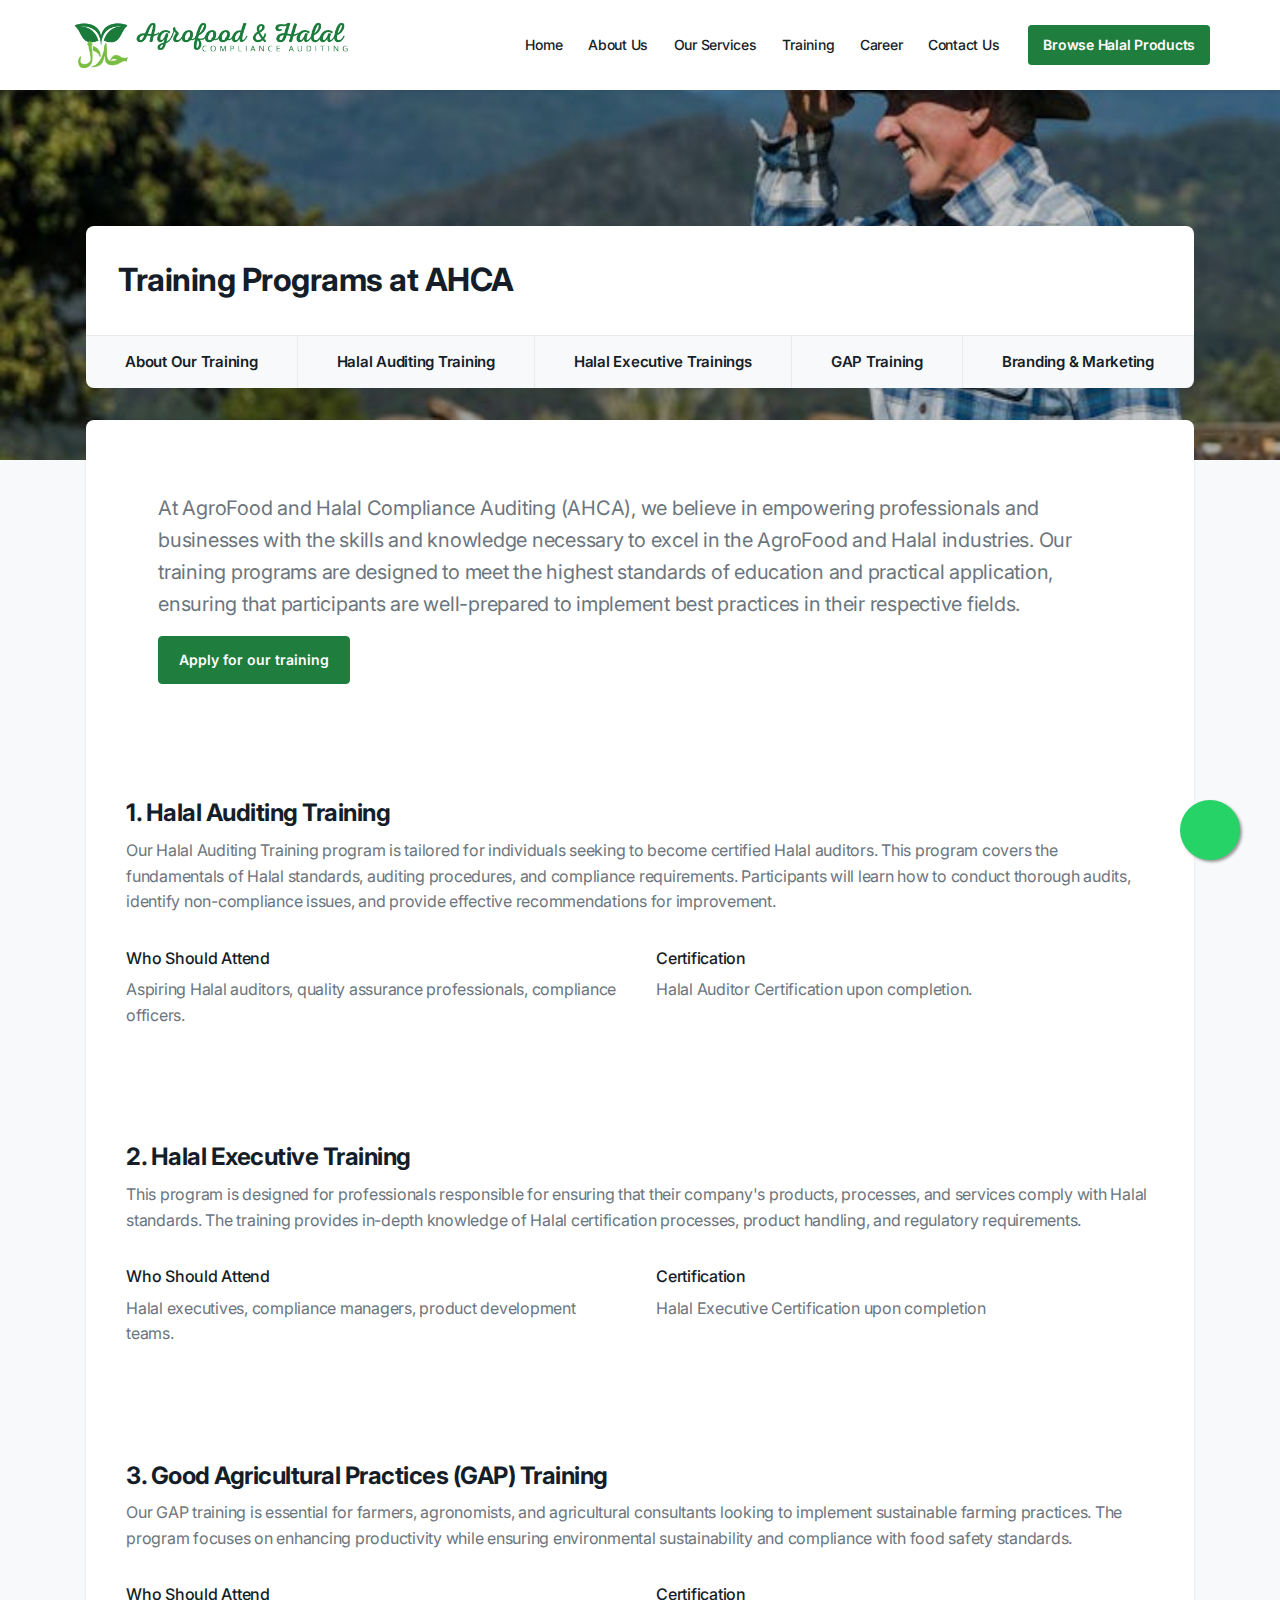
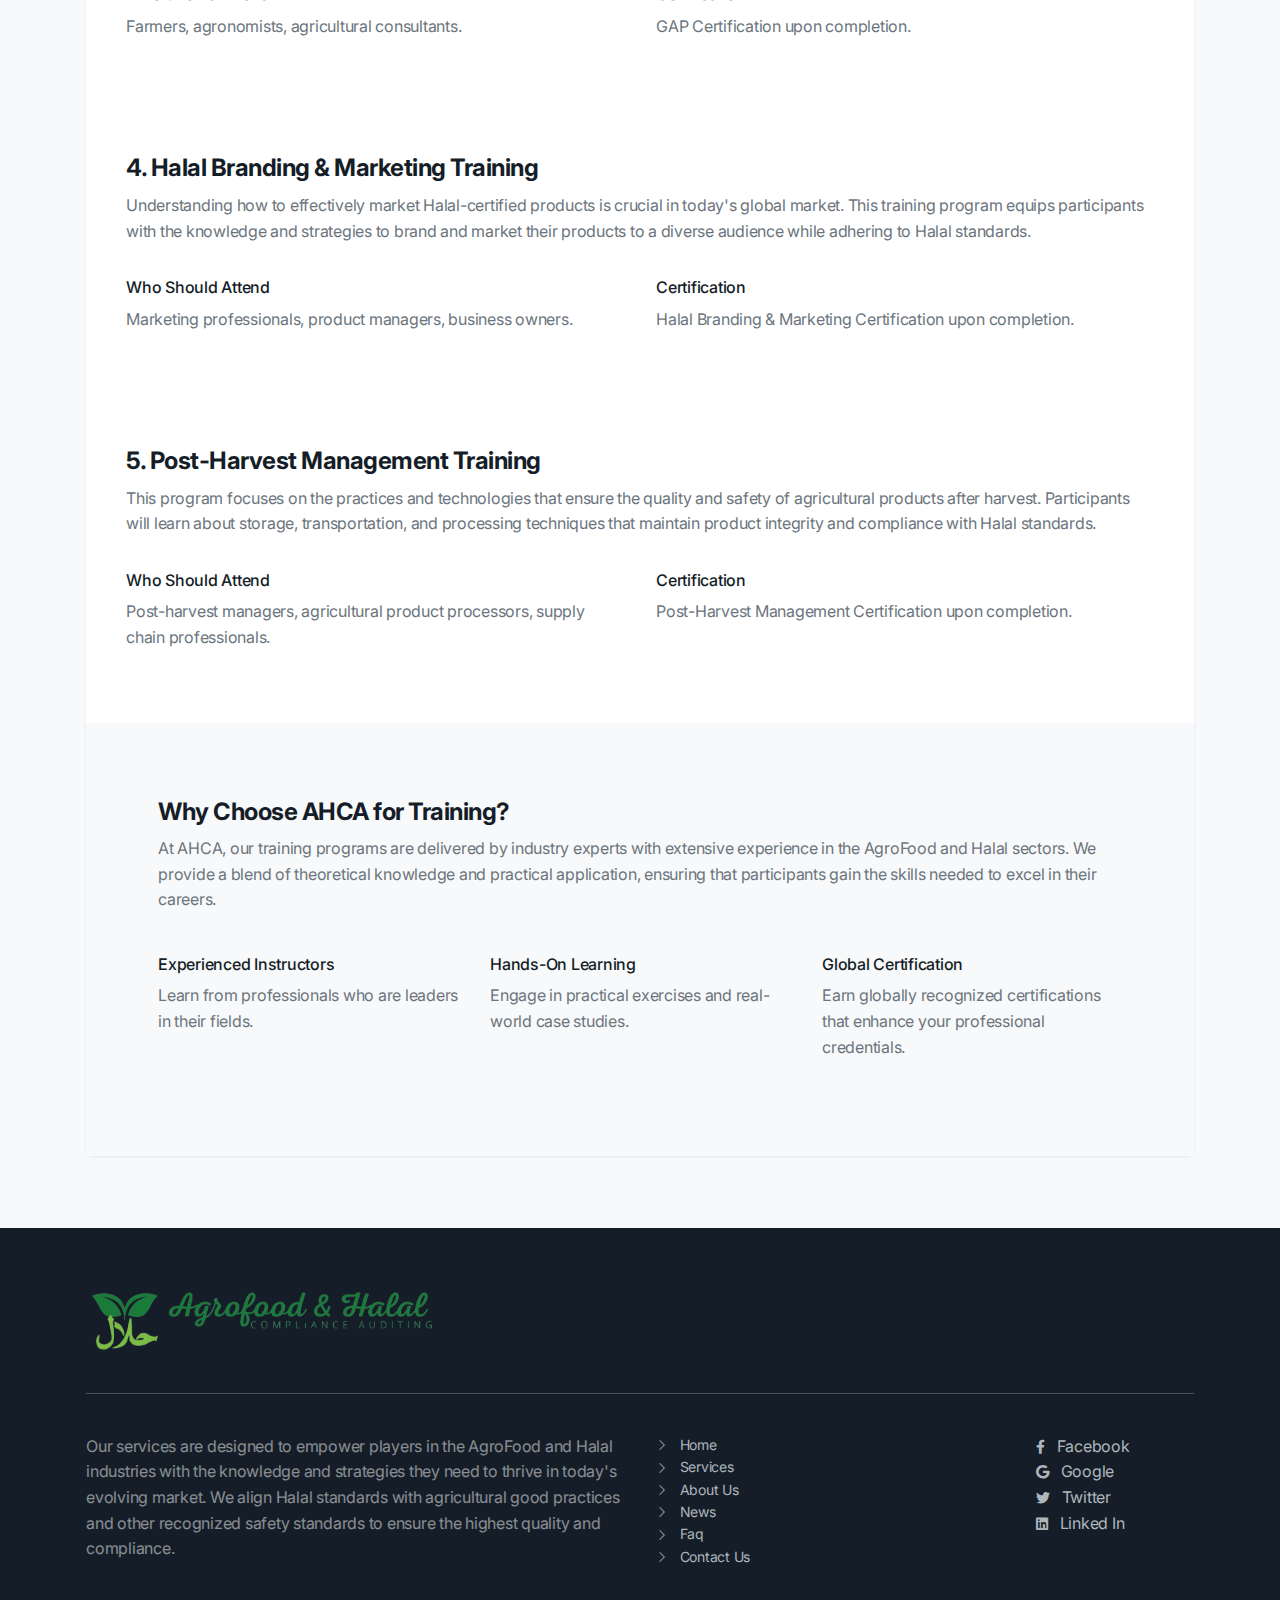
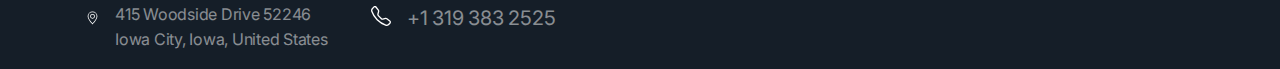
<file: training.html>
<!DOCTYPE html>
<html lang="en">

<head>
    <!-- Required meta tags -->
    <meta charset="utf-8">
    <meta name="viewport" content="width=device-width, initial-scale=1, shrink-to-fit=no">
    <meta name="description" content="">

    <!-- Libs CSS -->
    <link rel="stylesheet" href="css/bootstrap-icons.min.css">
    <link rel="stylesheet" href="css/tiny-slider.css">
    <link rel="stylesheet" href="css/nouislider.min.css">
    <link rel="stylesheet" href="css/flaticon.css">
    <link rel="stylesheet" href="css/fontello.css">
    <link rel="stylesheet" href="css/magnific-popup.css">
    <link rel="stylesheet" href="css/jquery-ui.min.css">
    <link rel="stylesheet" href="css/magnific-popup.css">

    <!-- Theme CSS -->
    <link rel="stylesheet" href="css/theme.min.css">

    <title>Agrofood and Halal Compliance Auditing | AHCA </title>
</head>

<body>
    <!-- Navbar -->
    <nav class="navbar navbar-expand-lg py-3 navbar-default">
        <div class="container px-0">
            <a class="navbar-brand" href="index.html"><img src="images/logo.png" height="55" alt=""></a>
            <!-- Button -->
            <button class="navbar-toggler collapsed" type="button" data-bs-toggle="collapse"
                data-bs-target="#navbar-default" aria-controls="navbar-default" aria-expanded="false"
                aria-label="Toggle navigation">
                <span class="icon-bar top-bar mt-0"></span>
                <span class="icon-bar middle-bar"></span>
                <span class="icon-bar bottom-bar"></span>
            </button>
            <!-- Collapse -->
            <div class="collapse navbar-collapse" id="navbar-default">
                <ul class="navbar-nav ms-auto">
                    <li class="nav-item">
                        <a class="nav-link" href="index.html">Home</a>
                    </li>
                    <li class="nav-item">
                        <a class="nav-link" href="index.html#about">About Us</a>
                    </li>
                    <li class="nav-item">
                        <a class="nav-link" href="index.html#services">Our Services</a>
                    </li>
                    <li class="nav-item">
                        <a class="nav-link" href="training.html">Training</a>
                    </li>
                    <li class="nav-item">
                        <a class="nav-link" href="index.html#career">Career</a>
                    </li>
                    <li class="nav-item">
                        <a class="nav-link" href="#contact">Contact Us</a>
                    </li>
                </ul>
                <div class="ms-lg-3 mt-3 d-grid mt-lg-0">
                    <a href="" class="btn btn-primary btn-sm">Browse Halal Products</a>
                </div>
            </div>
        </div>
    </nav>

    <main>
        <section class="pt-18 pb-10"
            style="background: linear-gradient(rgba(0, 0, 0, 0.2), rgba(0, 0, 0, 0.2)), rgba(0, 0, 0, 0.2)url(images/training.jpg) no-repeat center; background-size: cover;">
            <div class="container">
                <div class="row">

                    <div class="col-xl-12 col-lg-12 col-md-12 col-sm-12 col-12">
                        <div class="bg-white p-5 rounded-top-md">
                            <div class="row align-items-center">
                                <div class="col-md-6 col-xl-8 col-sm-12 col-12">
                                    <h1 class="mb-0">Training Programs at AHCA</h1>

                                </div>
                                <!-- <div class="col-xl-4 col-md-6 col-12">
                                    <div class="text-md-end mt-3 mt-lg-0">

                                        <a href="#!" class="btn btn-primary">Get A Call Back</a>
                                        <a href="#!" class="btn btn-secondary">How To Apply</a>
                                    </div>
                                </div> -->
                            </div>
                        </div>
                        <div>
                            <ul class="nav nav-fill nav-pills-gray-fill">

                                <li class="nav-item"><a href="#section-about" class="page-scroll nav-link">About Our
                                        Training</a>
                                </li>
                                <li class="nav-item"><a href="#audit" class="page-scroll nav-link">Halal Auditing
                                        Training</a></li>
                                <li class="nav-item"><a href="#executive" class="page-scroll nav-link">Halal Executive
                                        Trainings</a></li>
                                <li class="nav-item"><a href="#gap" class="page-scroll nav-link">GAP Training</a></li>
                                <li class="nav-item"><a href="#branding" class="page-scroll nav-link">Branding &
                                        Marketing</a></li>
                                <!-- <li class="nav-item"><a href="#section-apply" class="page-scroll nav-link">Apply now</a> -->
                                </li>

                            </ul>
                        </div>
                    </div>
                </div>
            </div>
        </section>

        <!-- content start -->
        <section>
            <div class="container">
                <div class="row">
                    <div class="col-xl-12 col-lg-12 col-md-12 col-sm-12 col-12">
                        <div class="mt-n6 bg-white mb-10 rounded-3 shadow-sm position-relative">
                            <div class="section-scroll p-lg-10 p-5" id="section-about">
                                <!-- <h2>About Education Loan</h2> -->
                                <p class="lead">At AgroFood and Halal Compliance Auditing (AHCA), we believe in
                                    empowering professionals and businesses with the skills and knowledge necessary to
                                    excel in the AgroFood and Halal industries. Our training programs are designed to
                                    meet the highest standards of education and practical application, ensuring that
                                    participants are well-prepared to implement best practices in their respective
                                    fields.
                                </p>
                                <button type="button" class="btn btn-primary" data-bs-toggle="modal" data-bs-target="#training">
									Apply for our training
								</button>
                                <!-- <a href="#!" class="btn btn-primary">Apply for our training</a> -->
                            </div>
                            <div class="section-scroll" id="audit">
                                <div class="bg-white p-lg-6 p-5">
                                    <div class="row">
                                        <div class="col-xl-12 col-lg-12 col-md-12 col-sm-12 col-12">
                                            <div class="mb-5">
                                                <h2>1. Halal Auditing Training</h2>
                                                <p>Our Halal Auditing Training program is tailored for individuals
                                                    seeking to become certified Halal auditors. This program covers the
                                                    fundamentals of Halal standards, auditing procedures, and compliance
                                                    requirements. Participants will learn how to conduct thorough
                                                    audits, identify non-compliance issues, and provide effective
                                                    recommendations for improvement.</p>
                                            </div>
                                        </div>
                                    </div>
                                    <div class="row">
                                        <div class="col-xl-6 col-lg-6 col-md-6 col-sm-12 col-12">
                                            <div class=" mb-5">
                                                <h4>Who Should Attend</h4>
                                                <p class="mb-0">Aspiring Halal auditors, quality assurance
                                                    professionals, compliance officers.
                                                </p>
                                            </div>
                                        </div>
                                        <div class="col-xl-6 col-lg-6 col-md-6 col-sm-12 col-12">
                                            <div class=" mb-5">
                                                <h4>Certification</h4>
                                                <p class="mb-0">Halal Auditor Certification upon completion.</p>
                                            </div>
                                        </div>
                                    </div>
                                </div>
                            </div>
                            <div class="section-scroll" id="executive">
                                <div class="bg-white p-lg-6 p-5">
                                    <div class="row">
                                        <div class="col-xl-12 col-lg-12 col-md-12 col-sm-12 col-12">
                                            <div class="mb-5">
                                                <h2>2. Halal Executive Training</h2>
                                                <p>This program is designed for professionals responsible for ensuring
                                                    that their company's products, processes, and services comply with
                                                    Halal standards. The training provides in-depth knowledge of Halal
                                                    certification processes, product handling, and regulatory
                                                    requirements.</p>
                                            </div>
                                        </div>
                                    </div>
                                    <div class="row">
                                        <div class="col-xl-6 col-lg-6 col-md-6 col-sm-12 col-12">
                                            <div class=" mb-5">
                                                <h4>Who Should Attend</h4>
                                                <p class="mb-0">Halal executives, compliance managers, product
                                                    development teams.
                                                </p>
                                            </div>
                                        </div>
                                        <div class="col-xl-6 col-lg-6 col-md-6 col-sm-12 col-12">
                                            <div class=" mb-5">
                                                <h4>Certification</h4>
                                                <p class="mb-0">Halal Executive Certification upon completion</p>
                                            </div>
                                        </div>
                                    </div>
                                </div>
                            </div>
                            <div class="section-scroll" id="gap">
                                <div class="bg-white p-lg-6 p-5">
                                    <div class="row">
                                        <div class="col-xl-12 col-lg-12 col-md-12 col-sm-12 col-12">
                                            <div class="mb-5">
                                                <h2>3. Good Agricultural Practices (GAP) Training</h2>
                                                <p>Our GAP training is essential for farmers, agronomists, and
                                                    agricultural consultants looking to implement sustainable farming
                                                    practices. The program focuses on enhancing productivity while
                                                    ensuring environmental sustainability and compliance with food
                                                    safety standards.</p>
                                            </div>
                                        </div>
                                    </div>
                                    <div class="row">
                                        <div class="col-xl-6 col-lg-6 col-md-6 col-sm-12 col-12">
                                            <div class=" mb-5">
                                                <h4>Who Should Attend</h4>
                                                <p class="mb-0">Farmers, agronomists, agricultural consultants.
                                                </p>
                                            </div>
                                        </div>
                                        <div class="col-xl-6 col-lg-6 col-md-6 col-sm-12 col-12">
                                            <div class=" mb-5">
                                                <h4>Certification</h4>
                                                <p class="mb-0">GAP Certification upon completion.</p>
                                            </div>
                                        </div>
                                    </div>
                                </div>
                            </div>
                            <div class="section-scroll" id="branding">
                                <div class="bg-white p-lg-6 p-5">
                                    <div class="row">
                                        <div class="col-xl-12 col-lg-12 col-md-12 col-sm-12 col-12">
                                            <div class="mb-5">
                                                <h2>4. Halal Branding & Marketing Training</h2>
                                                <p>Understanding how to effectively market Halal-certified products is
                                                    crucial in today's global market. This training program equips
                                                    participants with the knowledge and strategies to brand and market
                                                    their products to a diverse audience while adhering to Halal
                                                    standards.</p>
                                            </div>
                                        </div>
                                    </div>
                                    <div class="row">
                                        <div class="col-xl-6 col-lg-6 col-md-6 col-sm-12 col-12">
                                            <div class=" mb-5">
                                                <h4>Who Should Attend</h4>
                                                <p class="mb-0">Marketing professionals, product managers, business
                                                    owners.
                                                </p>
                                            </div>
                                        </div>
                                        <div class="col-xl-6 col-lg-6 col-md-6 col-sm-12 col-12">
                                            <div class=" mb-5">
                                                <h4>Certification</h4>
                                                <p class="mb-0">Halal Branding & Marketing Certification upon
                                                    completion.</p>
                                            </div>
                                        </div>
                                    </div>
                                </div>
                            </div>
                            <div class="section-scroll" id="harvest">
                                <div class="bg-white p-lg-6 p-5">
                                    <div class="row">
                                        <div class="col-xl-12 col-lg-12 col-md-12 col-sm-12 col-12">
                                            <div class="mb-5">
                                                <h2>5. Post-Harvest Management Training</h2>
                                                <p>This program focuses on the practices and technologies that ensure
                                                    the quality and safety of agricultural products after harvest.
                                                    Participants will learn about storage, transportation, and
                                                    processing techniques that maintain product integrity and compliance
                                                    with Halal standards.</p>
                                            </div>
                                        </div>
                                    </div>
                                    <div class="row">
                                        <div class="col-xl-6 col-lg-6 col-md-6 col-sm-12 col-12">
                                            <div class=" mb-5">
                                                <h4>Who Should Attend</h4>
                                                <p class="mb-0">Post-harvest managers, agricultural product processors,
                                                    supply chain professionals.
                                                </p>
                                            </div>
                                        </div>
                                        <div class="col-xl-6 col-lg-6 col-md-6 col-sm-12 col-12">
                                            <div class=" mb-5">
                                                <h4>Certification</h4>
                                                <p class="mb-0">Post-Harvest Management Certification upon completion.
                                                </p>
                                            </div>
                                        </div>
                                    </div>
                                </div>
                            </div>
                            <div class="section-scroll" id="whyus">
                                <div class=" bg-light p-lg-10 p-5">
                                    <div class="row">
                                        <div class="col-xl-12 col-lg-12 col-md-12 col-sm-12 col-12">
                                            <div class="mb-6">
                                                <h2>Why Choose AHCA for Training?</h2>
                                                <p> At AHCA, our training programs are delivered by industry experts
                                                    with extensive experience in the AgroFood and Halal sectors. We
                                                    provide a blend of theoretical knowledge and practical application,
                                                    ensuring that participants gain the skills needed to excel in their
                                                    careers.</p>
                                            </div>
                                        </div>
                                    </div>
                                    <div class="row">
                                        <div class="col-xl-4 col-lg-4 col-md-4 col-sm-12 col-12">
                                            <div class=" mb-4">
                                                <h4>Experienced Instructors</h4>
                                                <p>Learn from professionals who are leaders in their fields.</p>
                                            </div>
                                        </div>
                                        <div class="col-xl-4 col-lg-4 col-md-4 col-sm-12 col-12">
                                            <div class=" mb-4">
                                                <h4>Hands-On Learning</h4>
                                                <p>Engage in practical exercises and real-world case studies.</p>
                                            </div>
                                        </div>
                                        <div class="col-xl-4 col-lg-4 col-md-4 col-sm-12 col-12">
                                            <div class=" mb-4">
                                                <h4>Global Certification</h4>
                                                <p>Earn globally recognized certifications that enhance your
                                                    professional credentials. </p>
                                            </div>
                                        </div>
                                    </div>
                                    <div class="row">
                                        <div
                                            class="offset-xl-3 col-xl-6 offset-lg-3 col-lg-6 offset-md-3 col-md-6 col-sm-12 col-12">
                                        </div>
                                    </div>
                                </div>
                            </div>
                        </div>

                    </div>
                </div>
            </div>
        </section>

        <!-- /.content end -->
    </main>

    <!-- whatsapp float   -->
    <link rel="stylesheet" href="css/wafloat.css">
    <a href="https://api.whatsapp.com/send?phone=01116707176"
        class="float" target="_blank">
        <i class="fa fa-whatsapp my-float"></i>
    </a>
    <!-- whatsapp float   -->

	<div class="footer bg-dark pt-8" id="contact">
		<!-- footer -->
		<div class="container">
			<div class="row">
				<div class="col-xl-4 col-lg-4 col-sm-12 col-12">
					<div class="mb-4 mb-lg-0">
						<!-- Footer Logo -->
						<img src="images/ft-logo.png" width="350" alt="AgroFood">
					</div>
					<!-- /.Footer Logo -->
				</div>
				<!-- <div class="col-xl-8 col-lg-8 col-md-12 col-sm-12 col-12">
					<form class="row g-0 align-items-center" action="newsletter.php" method="post">
						<div class="col-md-4 col-12 mb-3 mb-md-0">
							<h3 class="text-white mb-0">Signup Our Newsletter</h3>
						</div>
						<div class="col-md-8 col-12">
							<div class="input-group">
								<input type="email" class="form-control border-0 shadow-none" id="newsletter"
									placeholder="Write email address" required="" aria-describedby="basic-addon2">
								<a href="#" class="btn btn-primary" id="basic-addon2">Go!</a>
							</div>
						</div>
					</form>
				</div> -->
			</div>
			<hr class="my-6 opacity-25">
			<div class="row">
				<div class="col-xl-6 col-lg-6 col-md-12 col-sm-12 col-12">
					<div class="text-white-50 mb-3">
						<!-- widget text -->
						<p>
							Our services are designed to empower players in the AgroFood and Halal industries with the
							knowledge and strategies they need to thrive in today's evolving market. We align Halal
							standards with agricultural good practices and other recognized safety standards to ensure
							the highest quality and compliance.
						</p>
						<div class="row mt-6">
							<div class="col-xl-6 col-lg-6 col-md-6 col-sm-6 col-12">
								<div class="d-flex">
									<svg xmlns="http://www.w3.org/2000/svg" width="24" height="24" fill="currentColor"
										class="bi bi-geo-alt text-white mt-1" viewBox="0 0 16 16">
										<path
											d="M12.166 8.94c-.524 1.062-1.234 2.12-1.96 3.07A31.493 31.493 0 0 1 8 14.58a31.481 31.481 0 0 1-2.206-2.57c-.726-.95-1.436-2.008-1.96-3.07C3.304 7.867 3 6.862 3 6a5 5 0 0 1 10 0c0 .862-.305 1.867-.834 2.94zM8 16s6-5.686 6-10A6 6 0 0 0 2 6c0 4.314 6 10 6 10z">
										</path>
										<path d="M8 8a2 2 0 1 1 0-4 2 2 0 0 1 0 4zm0 1a3 3 0 1 0 0-6 3 3 0 0 0 0 6z">
										</path>
									</svg>

									<div class="ms-3">415 Woodside Drive 52246 Iowa City, Iowa, United States</div>
								</div>
							</div>
							<div class="col-xl-6 col-lg-6 col-md-6 col-sm-6 col-12 mt-3 mt-md-0">
								<div class="d-flex">
									<svg xmlns="http://www.w3.org/2000/svg" width="20" height="20" fill="currentColor"
										class="bi bi-telephone text-white mt-1" viewBox="0 0 16 16">
										<path
											d="M3.654 1.328a.678.678 0 0 0-1.015-.063L1.605 2.3c-.483.484-.661 1.169-.45 1.77a17.568 17.568 0 0 0 4.168 6.608 17.569 17.569 0 0 0 6.608 4.168c.601.211 1.286.033 1.77-.45l1.034-1.034a.678.678 0 0 0-.063-1.015l-2.307-1.794a.678.678 0 0 0-.58-.122l-2.19.547a1.745 1.745 0 0 1-1.657-.459L5.482 8.062a1.745 1.745 0 0 1-.46-1.657l.548-2.19a.678.678 0 0 0-.122-.58L3.654 1.328zM1.884.511a1.745 1.745 0 0 1 2.612.163L6.29 2.98c.329.423.445.974.315 1.494l-.547 2.19a.678.678 0 0 0 .178.643l2.457 2.457a.678.678 0 0 0 .644.178l2.189-.547a1.745 1.745 0 0 1 1.494.315l2.306 1.794c.829.645.905 1.87.163 2.611l-1.034 1.034c-.74.74-1.846 1.065-2.877.702a18.634 18.634 0 0 1-7.01-4.42 18.634 18.634 0 0 1-4.42-7.009c-.362-1.03-.037-2.137.703-2.877L1.885.511z">
										</path>
									</svg>

									<div class="ms-3 fs-3">+1 319 383 2525</div>
								</div>
							</div>
						</div>
					</div>
					<!-- /.widget text -->
				</div>
				<div class="col-xl-2 col-lg-2 col-md-4 col-sm-6 col-6">
					<div class="mb-3">
						<!-- widget footer -->
						<ul class="list-unstyled text-muted">
							<li class="d-flex">
								<a href="#" class="text-inherit fs-5">
									<i class="bi bi-chevron-right fs-6 me-2"></i>
									Home
								</a>
							</li>
							<li class="d-flex">
								<a href="#" class="text-inherit fs-5">
									<i class="bi bi-chevron-right fs-6 me-2"></i>
									Services
								</a>
							</li>
							<li class="d-flex">
								<a href="#" class="text-inherit fs-5">
									<i class="bi bi-chevron-right fs-6 me-2"></i>
									About Us
								</a>
							</li>
							<li class="d-flex">
								<a href="#" class="text-inherit fs-5">
									<i class="bi bi-chevron-right fs-6 me-2"></i>
									News
								</a>
							</li>
							<li class="d-flex">
								<a href="#" class="text-inherit fs-5">
									<i class="bi bi-chevron-right fs-6 me-2"></i>
									Faq
								</a>
							</li>
							<li class="d-flex">
								<a href="#" class="text-inherit fs-5">
									<i class="bi bi-chevron-right fs-6 me-2"></i>
									Contact Us
								</a>
							</li>
						</ul>
					</div>
					<!-- /.widget footer -->
				</div>
				<div class="col-xl-2 col-lg-2 col-md-4 col-sm-6 col-6">
					<div class="mb-3">
						<!-- widget footer -->
						<!-- <ul class="list-unstyled text-muted">
							<li class="d-flex">
								<a href="#" class="text-inherit fs-5">
									<i class="bi bi-chevron-right fs-6 me-2"></i>
									Car Loan
								</a>
							</li>
							<li class="d-flex">
								<a href="#" class="text-inherit fs-5">
									<i class="bi bi-chevron-right fs-6 me-2"></i>
									Personal Loan
								</a>
							</li>
							<li class="d-flex">
								<a href="#" class="text-inherit fs-5">
									<i class="bi bi-chevron-right fs-6 me-2"></i>
									Education Loan
								</a>
							</li>
							<li class="d-flex">
								<a href="#" class="text-inherit fs-5">
									<i class="bi bi-chevron-right fs-6 me-2"></i>
									Business Loan
								</a>
							</li>
							<li class="d-flex">
								<a href="#" class="text-inherit fs-5">
									<i class="bi bi-chevron-right fs-6 me-2"></i>
									Home Loan
								</a>
							</li>
							<li class="d-flex">
								<a href="#" class="text-inherit fs-5">
									<i class="bi bi-chevron-right fs-6 me-2"></i>
									Debt Consolidation
								</a>
							</li>
						</ul> -->
					</div>
					<!-- /.widget footer -->
				</div>
				<div class="col-xl-2 col-lg-2 col-md-4 col-sm-6 col-6">
					<div class="mb-3">
						<!-- widget footer -->
						<ul class="list-unstyled text-muted">
							<li class="d-flex">
								<a href="#!" class="text-inherit">
									<i class="fab fa-facebook-f me-2 fs-5"></i>
									Facebook
								</a>
							</li>
							<li class="d-flex">
								<a href="#!" class="text-inherit">
									<i class="fab fa-google me-2 fs-5"></i>
									Google
								</a>
							</li>
							<li class="d-flex">
								<a href="#!" class="text-inherit">
									<i class="fab fa-twitter me-2 fs-5"></i>
									Twitter
								</a>
							</li>
							<li class="d-flex">
								<a href="#!" class="text-inherit">
									<i class="fab fa-linkedin me-2 fs-5"></i>
									Linked In
								</a>
							</li>
						</ul>
					</div>
					<!-- /.widget footer -->
				</div>
			</div>
			<!-- <div class="row">
				<div class="col-xl-6 col-lg-6 col-md-6 col-sm-6 col-12">
					<p class="fs-6 text-muted">© Copyright 2024 | Borrow Loan Company</p>
				</div>
				<div class="col-xl-6 col-lg-6 col-md-6 col-sm-6 col-12 text-md-end">
					<p class="fs-6 text-muted">
						<a href="#" class="text-inherit">Terms of use</a>
						|
						<a href="#" class="text-inherit">Privacy Policy</a>
					</p>
				</div>
			</div> -->
		</div>
	</div>



    	<!-- The Modal -->
	<div class="modal fade" id="training" tabindex="-1" aria-labelledby="trainingLabel" aria-hidden="true">
		<div class="modal-dialog">
			<div class="modal-content">
				<!-- Modal Header -->
				<div class="modal-header">
					<h5 class="modal-title" id="trainingLabel">Apply for our training</h5>
					<button type="button" class="btn-close" data-bs-dismiss="modal" aria-label="Close"></button>
				</div>

				<!-- Modal Body -->
				<div class="modal-body">
                    <iframe src="https://docs.google.com/forms/d/e/1FAIpQLScNq66lZQo64OLimnYVuvurpft2Qfvlbv7165exeMS5byrm4w/viewform?embedded=true" width="475" height="675" frameborder="0" marginheight="0" marginwidth="0">Loading…</iframe>
				</div>

				<!-- Modal Footer -->
				<div class="modal-footer">
					<button type="button" class="btn btn-secondary" data-bs-dismiss="modal">Close</button>
				</div>
			</div>
		</div>
	</div>
    <!-- Libs JS -->
    <script src="js/jquery.min.js"></script>
    <script src="js/bootstrap.bundle.min.js"></script>
    <script src="js/tiny-slider.js"></script>
    <script src="js/nouislider.min.js"></script>
    <script src="js/wNumb.min.js"></script>
    <script src="js/jquery.magnific-popup.min.js"></script>
    <script src="js/isotope.pkgd.min.js"></script>
    <script src="js/imagesloaded.pkgd.min.js"></script>
    <script src="js/jquery.magnific-popup.min.js"></script>
    <script src="js/prism.js"></script>

    <script src="js/clipboard.min.js"></script>

    <!-- Theme JS -->
    <script src="js/theme.min.js"></script>
</body>

</html>
</file>
<file: css/tiny-slider.css>
.tns-outer{padding:0 !important}.tns-outer [hidden]{display:none !important}.tns-outer [aria-controls],.tns-outer [data-action]{cursor:pointer}.tns-slider{-webkit-transition:all 0s;-moz-transition:all 0s;transition:all 0s}.tns-slider>.tns-item{-webkit-box-sizing:border-box;-moz-box-sizing:border-box;box-sizing:border-box}.tns-horizontal.tns-subpixel{white-space:nowrap}.tns-horizontal.tns-subpixel>.tns-item{display:inline-block;vertical-align:top;white-space:normal}.tns-horizontal.tns-no-subpixel:after{content:'';display:table;clear:both}.tns-horizontal.tns-no-subpixel>.tns-item{float:left}.tns-horizontal.tns-carousel.tns-no-subpixel>.tns-item{margin-right:-100%}.tns-no-calc{position:relative;left:0}.tns-gallery{position:relative;left:0;min-height:1px}.tns-gallery>.tns-item{position:absolute;left:-100%;-webkit-transition:transform 0s, opacity 0s;-moz-transition:transform 0s, opacity 0s;transition:transform 0s, opacity 0s}.tns-gallery>.tns-slide-active{position:relative;left:auto !important}.tns-gallery>.tns-moving{-webkit-transition:all 0.25s;-moz-transition:all 0.25s;transition:all 0.25s}.tns-autowidth{display:inline-block}.tns-lazy-img{-webkit-transition:opacity 0.6s;-moz-transition:opacity 0.6s;transition:opacity 0.6s;opacity:0.6}.tns-lazy-img.tns-complete{opacity:1}.tns-ah{-webkit-transition:height 0s;-moz-transition:height 0s;transition:height 0s}.tns-ovh{overflow:hidden}.tns-visually-hidden{position:absolute;left:-10000em}.tns-transparent{opacity:0;visibility:hidden}.tns-fadeIn{opacity:1;filter:alpha(opacity=100);z-index:0}.tns-normal,.tns-fadeOut{opacity:0;filter:alpha(opacity=0);z-index:-1}.tns-vpfix{white-space:nowrap}.tns-vpfix>div,.tns-vpfix>li{display:inline-block}.tns-t-subp2{margin:0 auto;width:310px;position:relative;height:10px;overflow:hidden}.tns-t-ct{width:2333.3333333%;width:-webkit-calc(100% * 70 / 3);width:-moz-calc(100% * 70 / 3);width:calc(100% * 70 / 3);position:absolute;right:0}.tns-t-ct:after{content:'';display:table;clear:both}.tns-t-ct>div{width:1.4285714%;width:-webkit-calc(100% / 70);width:-moz-calc(100% / 70);width:calc(100% / 70);height:10px;float:left}

/*# sourceMappingURL=sourcemaps/tiny-slider.css.map */
</file>
<file: css/flaticon.css>
/*
  	Flaticon icon font: Flaticon
  	Creation date: 22/06/2016 15:37
  	*/
	
	@font-face {
	    font-family: "Flaticon";
	    src: url("../fonts/Flaticon.eot");
	    src: url("../fonts/Flaticon.eot#iefix") format("embedded-opentype"), url("../fonts/Flaticon.woff") format("woff"), url("../fonts/Flaticon.ttf") format("truetype"), url("../images/Flaticon.svg#Flaticon") format("svg");
	    font-weight: normal;
	    font-style: normal;
	}
	
	@media screen and (-webkit-min-device-pixel-ratio:0) {
	    @font-face {
	        font-family: "Flaticon";
	        src: url("../images/Flaticon.svg#Flaticon") format("svg");
	    }
	}
	
	[class^="flaticon-"]:before,
	[class*=" flaticon-"]:before,
	[class^="flaticon-"]:after,
	[class*=" flaticon-"]:after {
	    font-family: Flaticon;
	    font-style: normal;
	}
	
	.flaticon-atm:before {
	    content: "\f100";
	}
	
	.flaticon-atm-1:before {
	    content: "\f101";
	}
	
	.flaticon-atm-2:before {
	    content: "\f102";
	}
	
	.flaticon-bag:before {
	    content: "\f103";
	}
	
	.flaticon-bag-1:before {
	    content: "\f104";
	}
	
	.flaticon-bag-2:before {
	    content: "\f105";
	}
	
	.flaticon-bag-3:before {
	    content: "\f106";
	}
	
	.flaticon-bag-4:before {
	    content: "\f107";
	}
	
	.flaticon-bag-5:before {
	    content: "\f108";
	}
	
	.flaticon-bag-6:before {
	    content: "\f109";
	}
	
	.flaticon-bank:before {
	    content: "\f10a";
	}
	
	.flaticon-barbershop:before {
	    content: "\f10b";
	}
	
	.flaticon-barcode:before {
	    content: "\f10c";
	}
	
	.flaticon-barcode-1:before {
	    content: "\f10d";
	}
	
	.flaticon-basket:before {
	    content: "\f10e";
	}
	
	.flaticon-basket-1:before {
	    content: "\f10f";
	}
	
	.flaticon-basket-2:before {
	    content: "\f110";
	}
	
	.flaticon-box:before {
	    content: "\f111";
	}
	
	.flaticon-box-1:before {
	    content: "\f112";
	}
	
	.flaticon-box-2:before {
	    content: "\f113";
	}
	
	.flaticon-box-3:before {
	    content: "\f114";
	}
	
	.flaticon-briefcase:before {
	    content: "\f115";
	}
	
	.flaticon-briefcase-1:before {
	    content: "\f116";
	}
	
	.flaticon-calculator:before {
	    content: "\f117";
	}
	
	.flaticon-cart:before {
	    content: "\f118";
	}
	
	.flaticon-cart-1:before {
	    content: "\f119";
	}
	
	.flaticon-cart-10:before {
	    content: "\f11a";
	}
	
	.flaticon-cart-11:before {
	    content: "\f11b";
	}
	
	.flaticon-cart-12:before {
	    content: "\f11c";
	}
	
	.flaticon-cart-13:before {
	    content: "\f11d";
	}
	
	.flaticon-cart-14:before {
	    content: "\f11e";
	}
	
	.flaticon-cart-15:before {
	    content: "\f11f";
	}
	
	.flaticon-cart-16:before {
	    content: "\f120";
	}
	
	.flaticon-cart-17:before {
	    content: "\f121";
	}
	
	.flaticon-cart-2:before {
	    content: "\f122";
	}
	
	.flaticon-cart-3:before {
	    content: "\f123";
	}
	
	.flaticon-cart-4:before {
	    content: "\f124";
	}
	
	.flaticon-cart-5:before {
	    content: "\f125";
	}
	
	.flaticon-cart-6:before {
	    content: "\f126";
	}
	
	.flaticon-cart-7:before {
	    content: "\f127";
	}
	
	.flaticon-cart-8:before {
	    content: "\f128";
	}
	
	.flaticon-cart-9:before {
	    content: "\f129";
	}
	
	.flaticon-cashier:before {
	    content: "\f12a";
	}
	
	.flaticon-cashier-1:before {
	    content: "\f12b";
	}
	
	.flaticon-change:before {
	    content: "\f12c";
	}
	
	.flaticon-check:before {
	    content: "\f12d";
	}
	
	.flaticon-coin:before {
	    content: "\f12e";
	}
	
	.flaticon-coin-1:before {
	    content: "\f12f";
	}
	
	.flaticon-coin-10:before {
	    content: "\f130";
	}
	
	.flaticon-coin-2:before {
	    content: "\f131";
	}
	
	.flaticon-coin-3:before {
	    content: "\f132";
	}
	
	.flaticon-coin-4:before {
	    content: "\f133";
	}
	
	.flaticon-coin-5:before {
	    content: "\f134";
	}
	
	.flaticon-coin-6:before {
	    content: "\f135";
	}
	
	.flaticon-coin-7:before {
	    content: "\f136";
	}
	
	.flaticon-coin-8:before {
	    content: "\f137";
	}
	
	.flaticon-coin-9:before {
	    content: "\f138";
	}
	
	.flaticon-coins:before {
	    content: "\f139";
	}
	
	.flaticon-coins-1:before {
	    content: "\f13a";
	}
	
	.flaticon-crate:before {
	    content: "\f13b";
	}
	
	.flaticon-crate-1:before {
	    content: "\f13c";
	}
	
	.flaticon-crate-2:before {
	    content: "\f13d";
	}
	
	.flaticon-crate-3:before {
	    content: "\f13e";
	}
	
	.flaticon-crate-4:before {
	    content: "\f13f";
	}
	
	.flaticon-crate-5:before {
	    content: "\f140";
	}
	
	.flaticon-credit-card:before {
	    content: "\f141";
	}
	
	.flaticon-credit-card-1:before {
	    content: "\f142";
	}
	
	.flaticon-credit-card-2:before {
	    content: "\f143";
	}
	
	.flaticon-credit-card-3:before {
	    content: "\f144";
	}
	
	.flaticon-credit-card-4:before {
	    content: "\f145";
	}
	
	.flaticon-credit-card-5:before {
	    content: "\f146";
	}
	
	.flaticon-credit-card-6:before {
	    content: "\f147";
	}
	
	.flaticon-delivery-cart:before {
	    content: "\f148";
	}
	
	.flaticon-delivery-cart-1:before {
	    content: "\f149";
	}
	
	.flaticon-diagram:before {
	    content: "\f14a";
	}
	
	.flaticon-diagram-1:before {
	    content: "\f14b";
	}
	
	.flaticon-diagram-2:before {
	    content: "\f14c";
	}
	
	.flaticon-diagram-3:before {
	    content: "\f14d";
	}
	
	.flaticon-folder:before {
	    content: "\f14e";
	}
	
	.flaticon-folder-1:before {
	    content: "\f14f";
	}
	
	.flaticon-get-money:before {
	    content: "\f150";
	}
	
	.flaticon-graph:before {
	    content: "\f151";
	}
	
	.flaticon-graph-1:before {
	    content: "\f152";
	}
	
	.flaticon-graph-2:before {
	    content: "\f153";
	}
	
	.flaticon-graph-3:before {
	    content: "\f154";
	}
	
	.flaticon-graph-4:before {
	    content: "\f155";
	}
	
	.flaticon-graph-5:before {
	    content: "\f156";
	}
	
	.flaticon-graph-6:before {
	    content: "\f157";
	}
	
	.flaticon-graph-7:before {
	    content: "\f158";
	}
	
	.flaticon-graph-8:before {
	    content: "\f159";
	}
	
	.flaticon-grocery:before {
	    content: "\f15a";
	}
	
	.flaticon-grocery-1:before {
	    content: "\f15b";
	}
	
	.flaticon-insert-coin:before {
	    content: "\f15c";
	}
	
	.flaticon-investment:before {
	    content: "\f15d";
	}
	
	.flaticon-justice:before {
	    content: "\f15e";
	}
	
	.flaticon-justice-scale:before {
	    content: "\f15f";
	}
	
	.flaticon-megaphone:before {
	    content: "\f160";
	}
	
	.flaticon-money:before {
	    content: "\f161";
	}
	
	.flaticon-notes:before {
	    content: "\f162";
	}
	
	.flaticon-notes-1:before {
	    content: "\f163";
	}
	
	.flaticon-notes-2:before {
	    content: "\f164";
	}
	
	.flaticon-open:before {
	    content: "\f165";
	}
	
	.flaticon-pack:before {
	    content: "\f166";
	}
	
	.flaticon-pie-chart:before {
	    content: "\f167";
	}
	
	.flaticon-pie-chart-1:before {
	    content: "\f168";
	}
	
	.flaticon-pie-chart-2:before {
	    content: "\f169";
	}
	
	.flaticon-pie-chart-3:before {
	    content: "\f16a";
	}
	
	.flaticon-pie-chart-4:before {
	    content: "\f16b";
	}
	
	.flaticon-pie-chart-5:before {
	    content: "\f16c";
	}
	
	.flaticon-pie-chart-6:before {
	    content: "\f16d";
	}
	
	.flaticon-piggy-bank:before {
	    content: "\f16e";
	}
	
	.flaticon-piggy-bank-1:before {
	    content: "\f16f";
	}
	
	.flaticon-point-of-service:before {
	    content: "\f170";
	}
	
	.flaticon-poor:before {
	    content: "\f171";
	}
	
	.flaticon-presentation:before {
	    content: "\f172";
	}
	
	.flaticon-presentation-1:before {
	    content: "\f173";
	}
	
	.flaticon-presentation-10:before {
	    content: "\f174";
	}
	
	.flaticon-presentation-11:before {
	    content: "\f175";
	}
	
	.flaticon-presentation-12:before {
	    content: "\f176";
	}
	
	.flaticon-presentation-13:before {
	    content: "\f177";
	}
	
	.flaticon-presentation-14:before {
	    content: "\f178";
	}
	
	.flaticon-presentation-15:before {
	    content: "\f179";
	}
	
	.flaticon-presentation-16:before {
	    content: "\f17a";
	}
	
	.flaticon-presentation-17:before {
	    content: "\f17b";
	}
	
	.flaticon-presentation-18:before {
	    content: "\f17c";
	}
	
	.flaticon-presentation-19:before {
	    content: "\f17d";
	}
	
	.flaticon-presentation-2:before {
	    content: "\f17e";
	}
	
	.flaticon-presentation-3:before {
	    content: "\f17f";
	}
	
	.flaticon-presentation-4:before {
	    content: "\f180";
	}
	
	.flaticon-presentation-5:before {
	    content: "\f181";
	}
	
	.flaticon-presentation-6:before {
	    content: "\f182";
	}
	
	.flaticon-presentation-7:before {
	    content: "\f183";
	}
	
	.flaticon-presentation-8:before {
	    content: "\f184";
	}
	
	.flaticon-presentation-9:before {
	    content: "\f185";
	}
	
	.flaticon-price-tag:before {
	    content: "\f186";
	}
	
	.flaticon-price-tag-1:before {
	    content: "\f187";
	}
	
	.flaticon-price-tag-2:before {
	    content: "\f188";
	}
	
	.flaticon-price-tag-3:before {
	    content: "\f189";
	}
	
	.flaticon-price-tag-4:before {
	    content: "\f18a";
	}
	
	.flaticon-price-tag-5:before {
	    content: "\f18b";
	}
	
	.flaticon-price-tag-6:before {
	    content: "\f18c";
	}
	
	.flaticon-price-tag-7:before {
	    content: "\f18d";
	}
	
	.flaticon-price-tag-8:before {
	    content: "\f18e";
	}
	
	.flaticon-price-tag-9:before {
	    content: "\f18f";
	}
	
	.flaticon-receipt:before {
	    content: "\f190";
	}
	
	.flaticon-record:before {
	    content: "\f191";
	}
	
	.flaticon-rewind-time:before {
	    content: "\f192";
	}
	
	.flaticon-rich:before {
	    content: "\f193";
	}
	
	.flaticon-safebox:before {
	    content: "\f194";
	}
	
	.flaticon-safebox-1:before {
	    content: "\f195";
	}
	
	.flaticon-safebox-2:before {
	    content: "\f196";
	}
	
	.flaticon-safebox-3:before {
	    content: "\f197";
	}
	
	.flaticon-safebox-4:before {
	    content: "\f198";
	}
	
	.flaticon-stamp:before {
	    content: "\f199";
	}
	
	.flaticon-stamp-1:before {
	    content: "\f19a";
	}
	
	.flaticon-stand:before {
	    content: "\f19b";
	}
	
	.flaticon-store:before {
	    content: "\f19c";
	}
	
	.flaticon-store-1:before {
	    content: "\f19d";
	}
	
	.flaticon-store-2:before {
	    content: "\f19e";
	}
	
	.flaticon-store-3:before {
	    content: "\f19f";
	}
	
	.flaticon-strongbox:before {
	    content: "\f1a0";
	}
	
	.flaticon-suitcase:before {
	    content: "\f1a1";
	}
	
	.flaticon-suitcase-1:before {
	    content: "\f1a2";
	}
	
	.flaticon-suitcase-2:before {
	    content: "\f1a3";
	}
	
	.flaticon-time-is-money:before {
	    content: "\f1a4";
	}
	
	.flaticon-time-passing:before {
	    content: "\f1a5";
	}
	
	.flaticon-wallet:before {
	    content: "\f1a6";
	}
	
	.flaticon-wallet-1:before {
	    content: "\f1a7";
	}
	
	.flaticon-wallet-2:before {
	    content: "\f1a8";
	}
	
	.flaticon-yen:before {
	    content: "\f1a9";
	}
</file>
<file: css/fontello.css>
@font-face {
  font-family: 'fontello';
  src: url('../fonts/fontello.eot');
  src: url('../fonts/fontello.eot#iefix') format('embedded-opentype'),
       url('../fonts/fontello.woff2') format('woff2'),
       url('../fonts/fontello.woff') format('woff'),
       url('../fonts/fontello.ttf') format('truetype'),
       url('../images/fontello.svg#fontello') format('svg');
  font-weight: normal;
  font-style: normal;
}
/* Chrome hack: SVG is rendered more smooth in Windozze. 100% magic, uncomment if you need it. */
/* Note, that will break hinting! In other OS-es font will be not as sharp as it could be */
/*
@media screen and (-webkit-min-device-pixel-ratio:0) {
  @font-face {
    font-family: 'fontello';
    src: url('../font/fontello.svg?67486647#fontello') format('svg');
  }
}
*/

 [class^="icon-"]:before, [class*=" icon-"]:before {
  font-family: "fontello";
  font-style: normal;
  font-weight: normal;
  speak: none;

  display: inline-block;
  text-decoration: inherit;
  width: 1em;

  text-align: center;
  /* opacity: .8; */

  /* For safety - reset parent styles, that can break glyph codes*/
  font-variant: normal;
  text-transform: none;

  /* fix buttons height, for twitter bootstrap */
  line-height: 1em;

  /* Animation center compensation - margins should be symmetric */
  /* remove if not needed */


  /* you can be more comfortable with increased icons size */
  /* font-size: 120%; */

  /* Font smoothing. That was taken from TWBS */
  -webkit-font-smoothing: antialiased;
  -moz-osx-font-smoothing: grayscale;

  /* Uncomment for 3D effect */
  /* text-shadow: 1px 1px 1px rgba(127, 127, 127, 0.3); */
}

.icon-001-credit-card-1:before { content: '\e800'; } /* '' */
.icon-002-labyrinth:before { content: '\e801'; } /* '' */
.icon-003-id-card:before { content: '\e802'; } /* '' */
.icon-004-credit-card:before { content: '\e803'; } /* '' */
.icon-005-plant:before { content: '\e804'; } /* '' */
.icon-006-printer:before { content: '\e805'; } /* '' */
.icon-007-contract:before { content: '\e806'; } /* '' */
.icon-008-cashier:before { content: '\e807'; } /* '' */
.icon-009-analytics:before { content: '\e808'; } /* '' */
.icon-010-magnifying-glass:before { content: '\e809'; } /* '' */
.icon-011-stopwatch:before { content: '\e80a'; } /* '' */
.icon-012-browser:before { content: '\e80b'; } /* '' */
.icon-013-budget:before { content: '\e80c'; } /* '' */
.icon-014-smartphone:before { content: '\e80d'; } /* '' */
.icon-015-bank-1:before { content: '\e80e'; } /* '' */
.icon-016-presentation:before { content: '\e80f'; } /* '' */
.icon-017-money-4:before { content: '\e810'; } /* '' */
.icon-018-settings:before { content: '\e811'; } /* '' */
.icon-019-banking-1:before { content: '\e812'; } /* '' */
.icon-020-hourglass:before { content: '\e813'; } /* '' */
.icon-021-eye:before { content: '\e814'; } /* '' */
.icon-022-security-1:before { content: '\e815'; } /* '' */
.icon-023-wallet:before { content: '\e816'; } /* '' */
.icon-024-purse:before { content: '\e817'; } /* '' */
.icon-025-economy:before { content: '\e818'; } /* '' */
.icon-026-investment:before { content: '\e819'; } /* '' */
.icon-027-laptop:before { content: '\e81a'; } /* '' */
.icon-028-piggy-bank:before { content: '\e81b'; } /* '' */
.icon-029-mortgage:before { content: '\e81c'; } /* '' */
.icon-030-folder:before { content: '\e81d'; } /* '' */
.icon-031-pie-chart:before { content: '\e81e'; } /* '' */
.icon-032-auction:before { content: '\e81f'; } /* '' */
.icon-033-bar-chart:before { content: '\e820'; } /* '' */
.icon-034-loan:before { content: '\e821'; } /* '' */
.icon-035-truck:before { content: '\e822'; } /* '' */
.icon-036-security:before { content: '\e823'; } /* '' */
.icon-037-safebox:before { content: '\e824'; } /* '' */
.icon-038-money-3:before { content: '\e825'; } /* '' */
.icon-039-gold:before { content: '\e826'; } /* '' */
.icon-040-card:before { content: '\e827'; } /* '' */
.icon-041-money-2:before { content: '\e828'; } /* '' */
.icon-042-money-1:before { content: '\e829'; } /* '' */
.icon-043-stamp:before { content: '\e82a'; } /* '' */
.icon-044-bank:before { content: '\e82b'; } /* '' */
.icon-045-money:before { content: '\e82c'; } /* '' */
.icon-046-law:before { content: '\e82d'; } /* '' */
.icon-047-atm:before { content: '\e82e'; } /* '' */
.icon-048-banking:before { content: '\e82f'; } /* '' */
.icon-049-cheque:before { content: '\e830'; } /* '' */
.icon-050-currency:before { content: '\e831'; } /* '' */
</file>
<file: css/wafloat.css>
.float {
    position: fixed;
    width: 60px;
    height: 60px;
    bottom: 40px;
    right: 40px;
    background-color: #25d366;
    color: #FFF;
    border-radius: 50px;
    text-align: center;
    font-size: 30px;
    box-shadow: 2px 2px 3px #999;
    z-index: 100;
}

.my-float {
    margin-top: 9px;
}

.fa {
    display: inline-block;
    font: normal normal normal 14px/1 FontAwesome;
    font-size: inherit;
    text-rendering: auto;
    -webkit-font-smoothing: antialiased;
    -moz-osx-font-smoothing: grayscale;
}
.fa-whatsapp:before {
    content: url("https://icongr.am/fontawesome/whatsapp.svg?size=42&color=ffffff");
}
</file>
<file: css/nouislider.min.css>
.noUi-target,.noUi-target *{-webkit-touch-callout:none;-webkit-tap-highlight-color:transparent;-webkit-user-select:none;-ms-touch-action:none;touch-action:none;-ms-user-select:none;-moz-user-select:none;user-select:none;-moz-box-sizing:border-box;box-sizing:border-box}.noUi-target{position:relative}.noUi-base,.noUi-connects{width:100%;height:100%;position:relative;z-index:1}.noUi-connects{overflow:hidden;z-index:0}.noUi-connect,.noUi-origin{will-change:transform;position:absolute;z-index:1;top:0;right:0;height:100%;width:100%;-ms-transform-origin:0 0;-webkit-transform-origin:0 0;-webkit-transform-style:preserve-3d;transform-origin:0 0;transform-style:flat}.noUi-txt-dir-rtl.noUi-horizontal .noUi-origin{left:0;right:auto}.noUi-vertical .noUi-origin{top:-100%;width:0}.noUi-horizontal .noUi-origin{height:0}.noUi-handle{-webkit-backface-visibility:hidden;backface-visibility:hidden;position:absolute}.noUi-touch-area{height:100%;width:100%}.noUi-state-tap .noUi-connect,.noUi-state-tap .noUi-origin{-webkit-transition:transform .3s;transition:transform .3s}.noUi-state-drag *{cursor:inherit!important}.noUi-horizontal{height:18px}.noUi-horizontal .noUi-handle{width:34px;height:28px;right:-17px;top:-6px}.noUi-vertical{width:18px}.noUi-vertical .noUi-handle{width:28px;height:34px;right:-6px;bottom:-17px}.noUi-txt-dir-rtl.noUi-horizontal .noUi-handle{left:-17px;right:auto}.noUi-target{background:#FAFAFA;border-radius:4px;border:1px solid #D3D3D3;box-shadow:inset 0 1px 1px #F0F0F0,0 3px 6px -5px #BBB}.noUi-connects{border-radius:3px}.noUi-connect{background:#3FB8AF}.noUi-draggable{cursor:ew-resize}.noUi-vertical .noUi-draggable{cursor:ns-resize}.noUi-handle{border:1px solid #D9D9D9;border-radius:3px;background:#FFF;cursor:default;box-shadow:inset 0 0 1px #FFF,inset 0 1px 7px #EBEBEB,0 3px 6px -3px #BBB}.noUi-active{box-shadow:inset 0 0 1px #FFF,inset 0 1px 7px #DDD,0 3px 6px -3px #BBB}.noUi-handle:after,.noUi-handle:before{content:"";display:block;position:absolute;height:14px;width:1px;background:#E8E7E6;left:14px;top:6px}.noUi-handle:after{left:17px}.noUi-vertical .noUi-handle:after,.noUi-vertical .noUi-handle:before{width:14px;height:1px;left:6px;top:14px}.noUi-vertical .noUi-handle:after{top:17px}[disabled] .noUi-connect{background:#B8B8B8}[disabled] .noUi-handle,[disabled].noUi-handle,[disabled].noUi-target{cursor:not-allowed}.noUi-pips,.noUi-pips *{-moz-box-sizing:border-box;box-sizing:border-box}.noUi-pips{position:absolute;color:#999}.noUi-value{position:absolute;white-space:nowrap;text-align:center}.noUi-value-sub{color:#ccc;font-size:10px}.noUi-marker{position:absolute;background:#CCC}.noUi-marker-sub{background:#AAA}.noUi-marker-large{background:#AAA}.noUi-pips-horizontal{padding:10px 0;height:80px;top:100%;left:0;width:100%}.noUi-value-horizontal{-webkit-transform:translate(-50%,50%);transform:translate(-50%,50%)}.noUi-rtl .noUi-value-horizontal{-webkit-transform:translate(50%,50%);transform:translate(50%,50%)}.noUi-marker-horizontal.noUi-marker{margin-left:-1px;width:2px;height:5px}.noUi-marker-horizontal.noUi-marker-sub{height:10px}.noUi-marker-horizontal.noUi-marker-large{height:15px}.noUi-pips-vertical{padding:0 10px;height:100%;top:0;left:100%}.noUi-value-vertical{-webkit-transform:translate(0,-50%);transform:translate(0,-50%);padding-left:25px}.noUi-rtl .noUi-value-vertical{-webkit-transform:translate(0,50%);transform:translate(0,50%)}.noUi-marker-vertical.noUi-marker{width:5px;height:2px;margin-top:-1px}.noUi-marker-vertical.noUi-marker-sub{width:10px}.noUi-marker-vertical.noUi-marker-large{width:15px}.noUi-tooltip{display:block;position:absolute;border:1px solid #D9D9D9;border-radius:3px;background:#fff;color:#000;padding:5px;text-align:center;white-space:nowrap}.noUi-horizontal .noUi-tooltip{-webkit-transform:translate(-50%,0);transform:translate(-50%,0);left:50%;bottom:120%}.noUi-vertical .noUi-tooltip{-webkit-transform:translate(0,-50%);transform:translate(0,-50%);top:50%;right:120%}.noUi-horizontal .noUi-origin>.noUi-tooltip{-webkit-transform:translate(50%,0);transform:translate(50%,0);left:auto;bottom:10px}.noUi-vertical .noUi-origin>.noUi-tooltip{-webkit-transform:translate(0,-18px);transform:translate(0,-18px);top:auto;right:28px}
</file>
